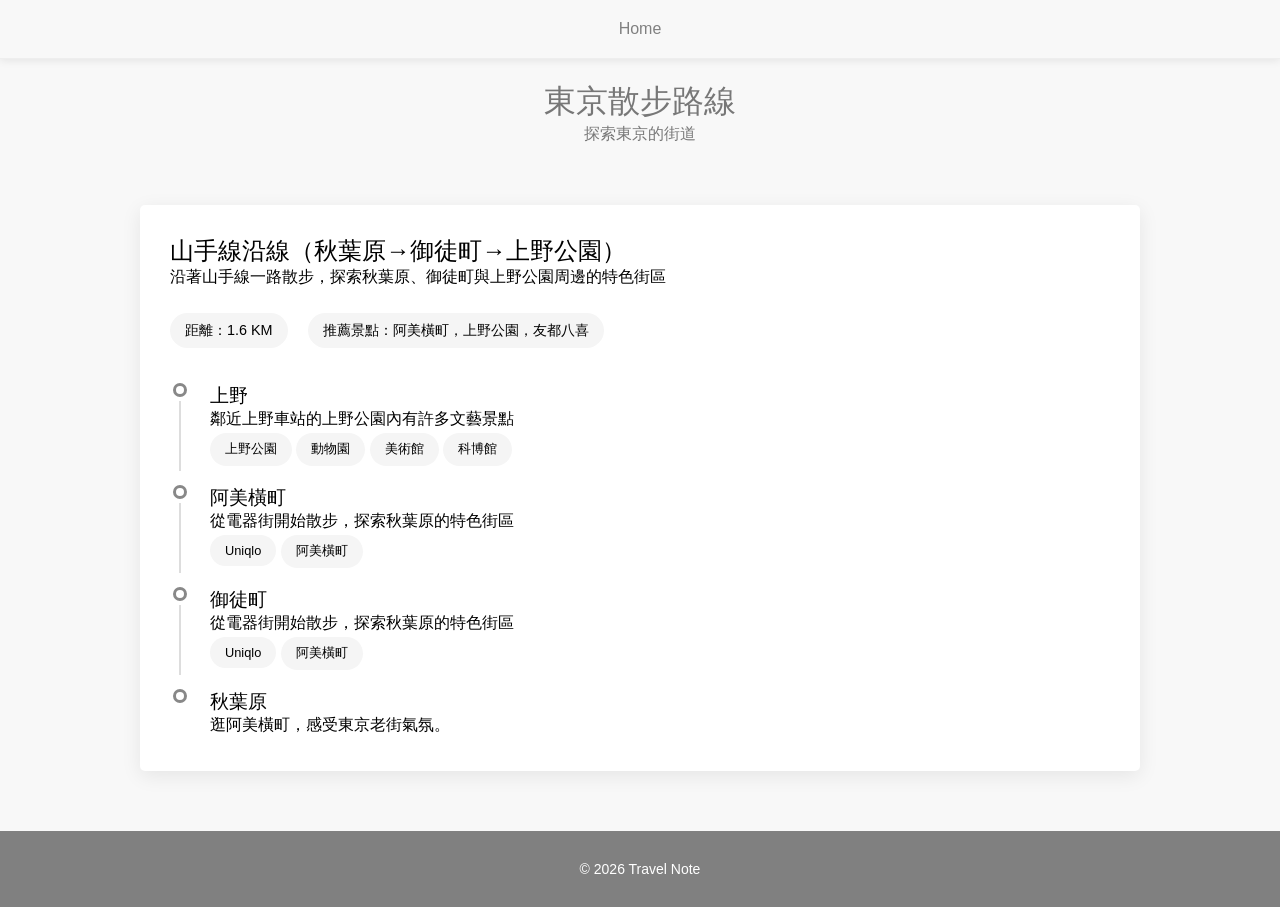
<file: walk.html>
<!doctype html>
<html lang="en">
  <head>
    <meta charset="UTF-8" />
    <meta name="viewport" content="width=device-width, initial-scale=1.0" />

    <title>東京散步路線</title>
    <link rel="stylesheet" href="./CSS/style.css" />
    <link rel="stylesheet" href="./CSS/walk.css" />
    <link
      rel="stylesheet"
      href="https://cdnjs.cloudflare.com/ajax/libs/font-awesome/6.6.0/css/all.min.css"
      integrity="sha512-Kc323vGBEqzTmouAECnVceyQqyqdsSiqLQISBL29aUW4U/M7pSPA/gEUZQqv1cwx4OnYxTxve5UMg5GT6L4JJg=="
      crossorigin="anonymous"
      referrerpolicy="no-referrer"
    />
  </head>
  <body>
    <!-- 標題列 -->
    <nav>
      <ul>
        <li>
          <a href="./index.html">Home</a>
        </li>
      </ul>
    </nav>

    <!-- hero -->
    <section class="hero">
      <h1>東京散步路線</h1>
      <p class="description">探索東京的街道</p>
    </section>

    <!-- 卡片1 -->
    <section class="walk-route">
      <article class="route">
        <h2>山手線沿線（秋葉原→御徒町→上野公園）</h2>
        <p>沿著山手線一路散步，探索秋葉原、御徒町與上野公園周邊的特色街區</p>

        <!-- 路線簡介 -->
        <div class="route-info">
          <span>距離：1.6 KM</span>
          <span>推薦景點：阿美橫町，上野公園，友都八喜</span>
        </div>

        <!-- timeline -->
        <div class="content">
          <!-- 第一站 -->
          <div class="timeline">
            <!-- <div class="time">10:00</div> -->

            <div class="marker">
              <div class="dot"></div>
              <div class="line"></div>
            </div>

            <div class="spot-info">
              <h3>上野</h3>
              <p>鄰近上野車站的上野公園內有許多文藝景點</p>
              <span>上野公園</span>
              <span>動物園</span>
              <span>美術館</span>
              <span>科博館</span>
            </div>
          </div>

          <!-- 第二站 -->
          <div class="timeline">
            <!-- <div class="time">11:00</div> -->

            <div class="marker">
              <div class="dot"></div>
              <div class="line"></div>
            </div>

            <div class="spot-info">
              <h3>阿美橫町</h3>
              <p>從電器街開始散步，探索秋葉原的特色街區</p>
              <span> Uniqlo</span>
              <span> 阿美橫町</span>
            </div>
          </div>

          <!-- 第三站 -->
          <div class="timeline">
            <!-- <div class="time">11:00</div> -->

            <div class="marker">
              <div class="dot"></div>
              <div class="line"></div>
            </div>

            <div class="spot-info">
              <h3>御徒町</h3>
              <p>從電器街開始散步，探索秋葉原的特色街區</p>
              <span> Uniqlo</span>
              <span> 阿美橫町</span>
            </div>
          </div>

          <!-- 第四站 -->
          <div class="timeline">
            <!-- <div class="time">11:00</div> -->

            <div class="marker">
              <div class="dot"></div>
              <div class="line"></div>
            </div>

            <div class="spot-info">
              <h3>秋葉原</h3>
              <p>逛阿美橫町，感受東京老街氣氛。</p>
            </div>
          </div>
        </div>
      </article>
    </section>

    <footer>
      <p>© 2026 Travel Note</p>
    </footer>
  </body>
</html>
</file>
<file: CSS/style.css>
/* =========================
   全域設定
========================= */

/* 移除瀏覽器預設的 margin、padding */
* {
  margin: 0;
  padding: 0;
  box-sizing: border-box;
}

/* 將所有標題的粗體取消 */
h1,
h2,
h3,
h4,
h5,
h6 {
  font-weight: normal;
}

/* 設定整個網站背景顏色 */
body {
  background: #f8f8f8;
}

/* =========================
   導覽列 (Navigation)
========================= */

/* 導覽列底部加上一條淺灰色分隔線 */
nav {
  border-bottom: 1px solid #eee;

  position: fixed; /* 固定在畫面 */
  top: 0; /* 貼齊上方 */
  left: 0; /* 貼齊左邊 */
  width: 100%; /* 寬度填滿 */
  background: #f8f8f8; /* 一定要有背景色 */

  z-index: 1000; /* 避免被其他元素蓋住 */
  box-shadow: 0 2px 8px rgba(0, 0, 0, 0.08); /* 陰影 */
}

/* 導覽選單 */
nav ul {
  display: flex; /* 使用 Flex 排列 */
  justify-content: center; /* 水平置中 */
  list-style: none; /* 移除項目符號 */
  margin: 20px 0; /* 上下留白 */
}

/* 導覽連結 */
nav li a {
  margin: 0 20px; /* 左右間距 */
  color: gray; /* 文字顏色 */
  text-decoration: none; /* 移除底線 */
  font-size: 16px;
  padding-bottom: 0.3rem; /* 預留 hover 底線空間 */
  transition: all 0.2s ease; /* 動畫效果 */
}

/* 滑鼠移入效果 */
nav li a:hover {
  color: black;
  border-bottom: 3px solid gray;
}

footer {
  margin-top: 60px;
  padding: 30px 0;

  background: gray;
  color: white;
  text-align: center;
}

footer p {
  font-size: 14px;
}

/* =========================
   Hero 區域
========================= */

.hero {
  margin: 80px auto 40px; /* 上80px、左右自動置中、下60px */
  text-align: center; /* 讓裡面的文字水平置中 */
}

.hero h1 {
  font-size: 2rem; /* 標題大小（1rem = 根元素字體大小，通常16px） */
  color: #777; /* 文字顏色 */
}

.hero p {
  color: #777; /* 文字顏色 */
}
</file>
<file: CSS/walk.css>
body {
  font-family: "Chiron GoRound TC", sans-serif;
}

.walk-route {
  width: min(1000px, 90%); /* 最大寬度 1000px，但手機時不要超過畫面的 90%。 */
  margin: 60px auto;
}

.route {
  background: #fff;
  padding: 30px; /* 控制文字(內容)和邊界的距離」*/
  border-radius: 5px;
  box-shadow: 0 5px 20px rgba(0, 0, 0, 0.08); /* 左右偏移 , 上下偏移 , 模糊程度 , 透明度 */
}

.route-info {
  display: flex;
  gap: 20px; /* 控制元素間距 */
  margin-top: 25px;
}

.route-info span {
  background: #f5f5f5;
  padding: 8px 15px;
  border-radius: 20px;
  font-size: 0.9rem;
}

.content {
  margin-top: 30px;
}

.timeline {
  display: flex;
  gap: 20px;
}

/* .time {
  font-weight: bold;
  width: 60px;
} */

.marker {
  margin: 5px 0;
  width: 20px;
  display: flex;
  flex-direction: column;
  align-items: center;
  flex-shrink: 0; /* 固定大小 */
}

.dot {
  border: 3px solid #888;
  width: 14px;
  height: 14px;
  border-radius: 50%;
  background: white;
}

.line {
  width: 2px;
  height: 70px;
  background: #ddd;
  margin-top: 4px;
  margin-bottom: 4px;
}

.timeline:last-child .line {
  display: none;
}

.spot-info {
  margin: 5px 0;
}

.spot-info span {
  display: inline-block;
  margin-top: 3px;
  background: #f5f5f5;
  padding: 8px 15px;
  border-radius: 20px;
  font-size: 0.8rem;
}
</file>
